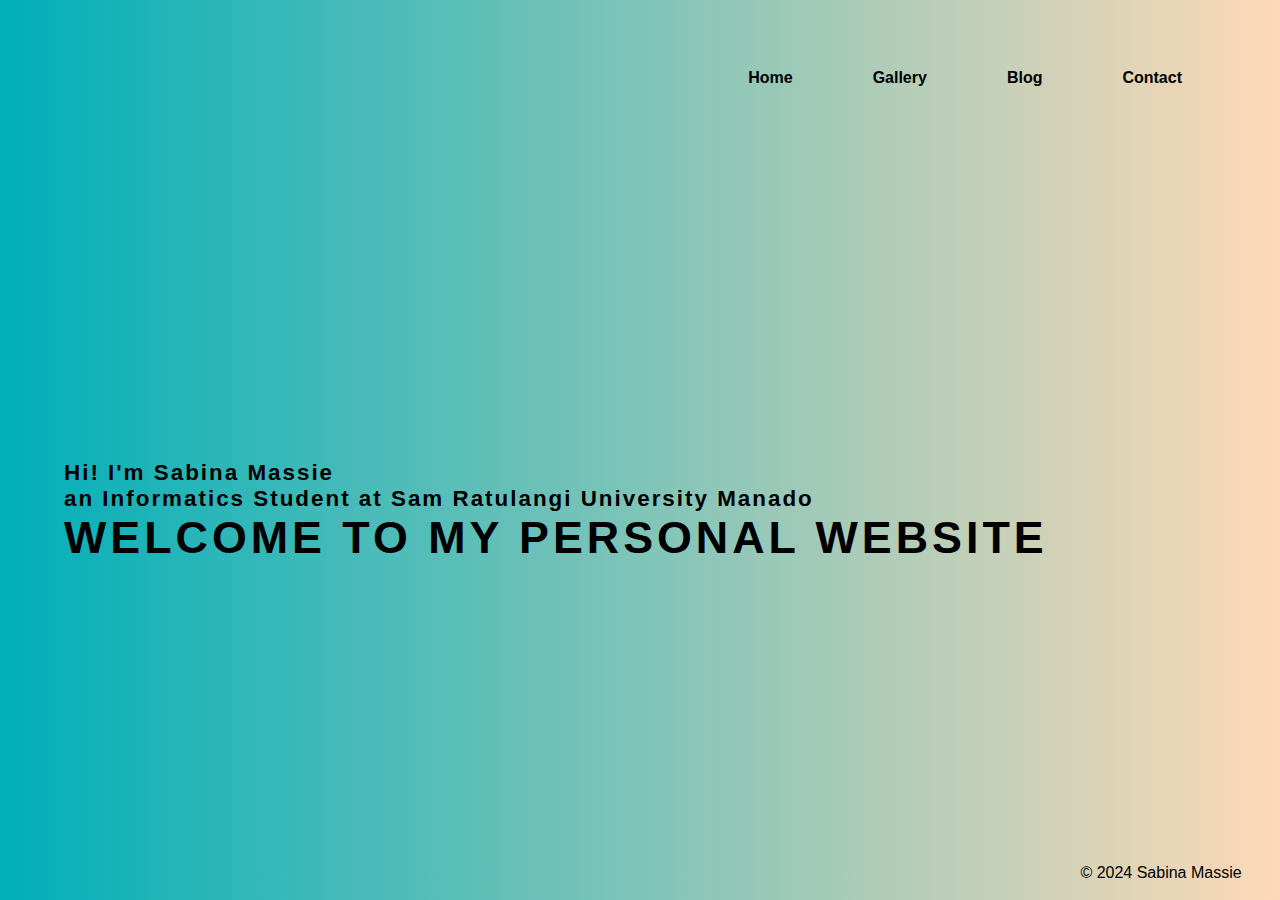
<file: index.html>
<!DOCTYPE html>
<html lang="en">
<head>
    <title>Homepage</title>
    <meta charset="UTF-8">
    <meta http-equiv="X-UA-Compatible" content="IE=edge">
    <meta name="viewport" content="width=device-width, initial-scale=1.0">
    <link rel="stylesheet" href="index.css">
</head>
<body>
    <header>
        <nav>
            <ul>
                <li><a href="index.html">Home</a></li>
                <li><a href="Gallery.html">Gallery</a></li>
                <li><a href="Blog.html">Blog</a></li>
                <li><a href="Contact.html">Contact</a></li>
            </ul>
        </nav>
    </header>
<section id="content">
    <div class="s-container">
        <div class="content">
            <span class="paragraph">Hi! I'm Sabina Massie<br> an Informatics Student at Sam Ratulangi University Manado</h2>
            <h1 class="welcome">Welcome to my personal website</h1>
        </div>
    </div>
</section>
</body>
<footer>
    <div class="copyright">
        <p>&copy; 2024 Sabina Massie</p>
    </div>
</footer>
</html>
</file>
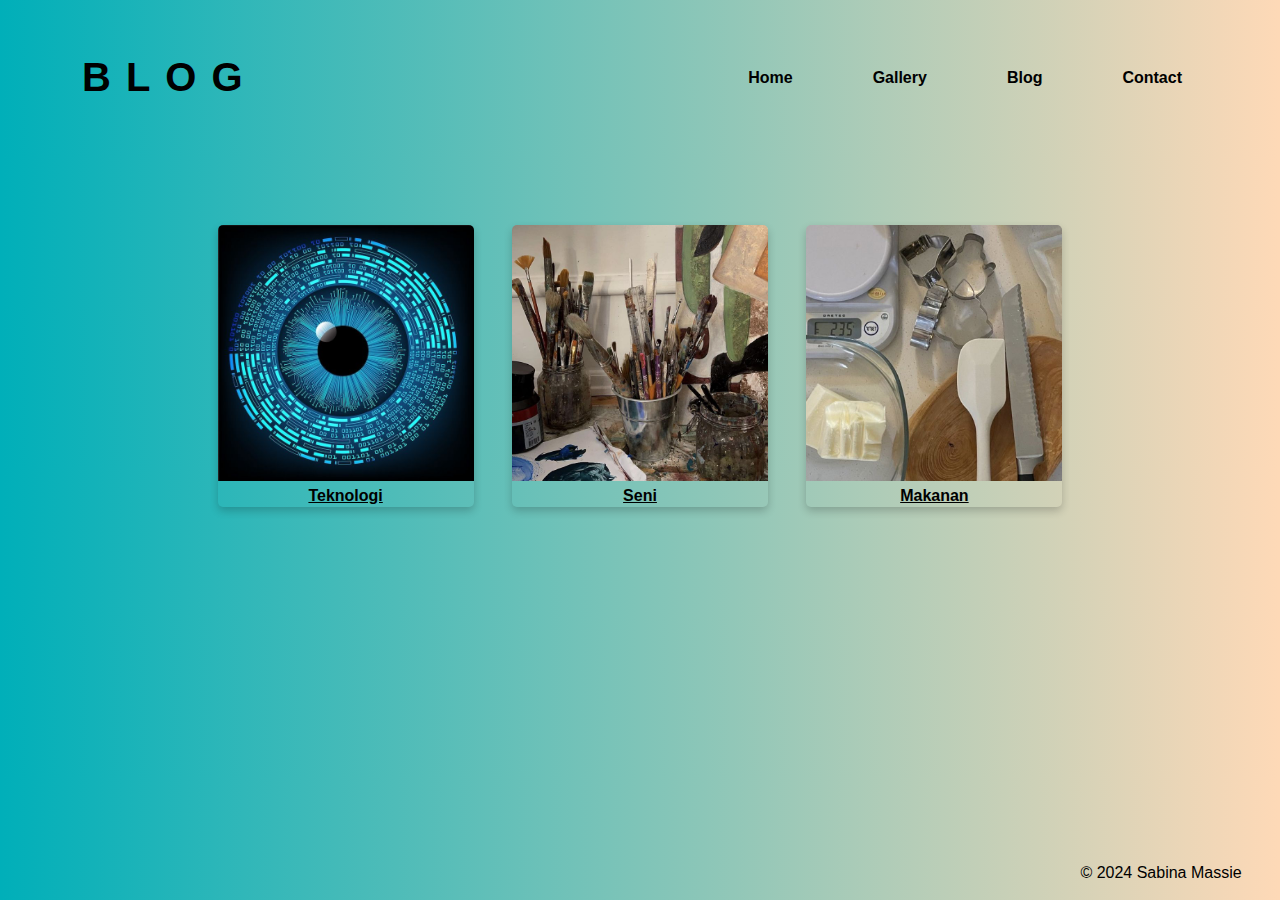
<file: Blog.html>
<!DOCTYPE html>
<html lang="en">
<head>
    <title>Blog</title>
    <meta charset="UTF-8">
    <meta http-equiv="X-UA-Compatible" content="IE=edge">
    <meta name="viewport" content="width=device-width, initial-scale=1.0">
    <link rel="stylesheet" href="blog.css">
</head>
<body>
    <header>
        <nav>
            <h1>Blog</h1>
            <ul>
                <li><a href="index.html">Home</a></li>
                <li><a href="Gallery.html">Gallery</a></li>
                <li><a href="Blog.html">Blog</a></li>
                <li><a href="Contact.html">Contact</a></li>
            </ul>
        </nav>
    </header>    
    <div class="card1">
        <img src="Images/cyber.jpeg" width="100%">
        <div class="container">
            <h4><a href="Teknologi.html">Teknologi</a></h4>
        </div>
    </div>
    <div class="card2">
        <img src="Images/download (8).jpeg" width="100%">
        <div class="container">
            <h4><a href="Seni.html">Seni</a></h4> 
        </div>
    </div>
    <div class="card3">
        <img src="Images/download (9).jpeg" width="100%">
        <div class="container">
            <h4><a href="Makanan.html">Makanan</a></h4> 
        </div>
    </div>

</body>
<footer>
    <div class="copyright">
        <p>&copy; 2024 Sabina Massie</p>
    </div>
</footer>
</html>
</file>
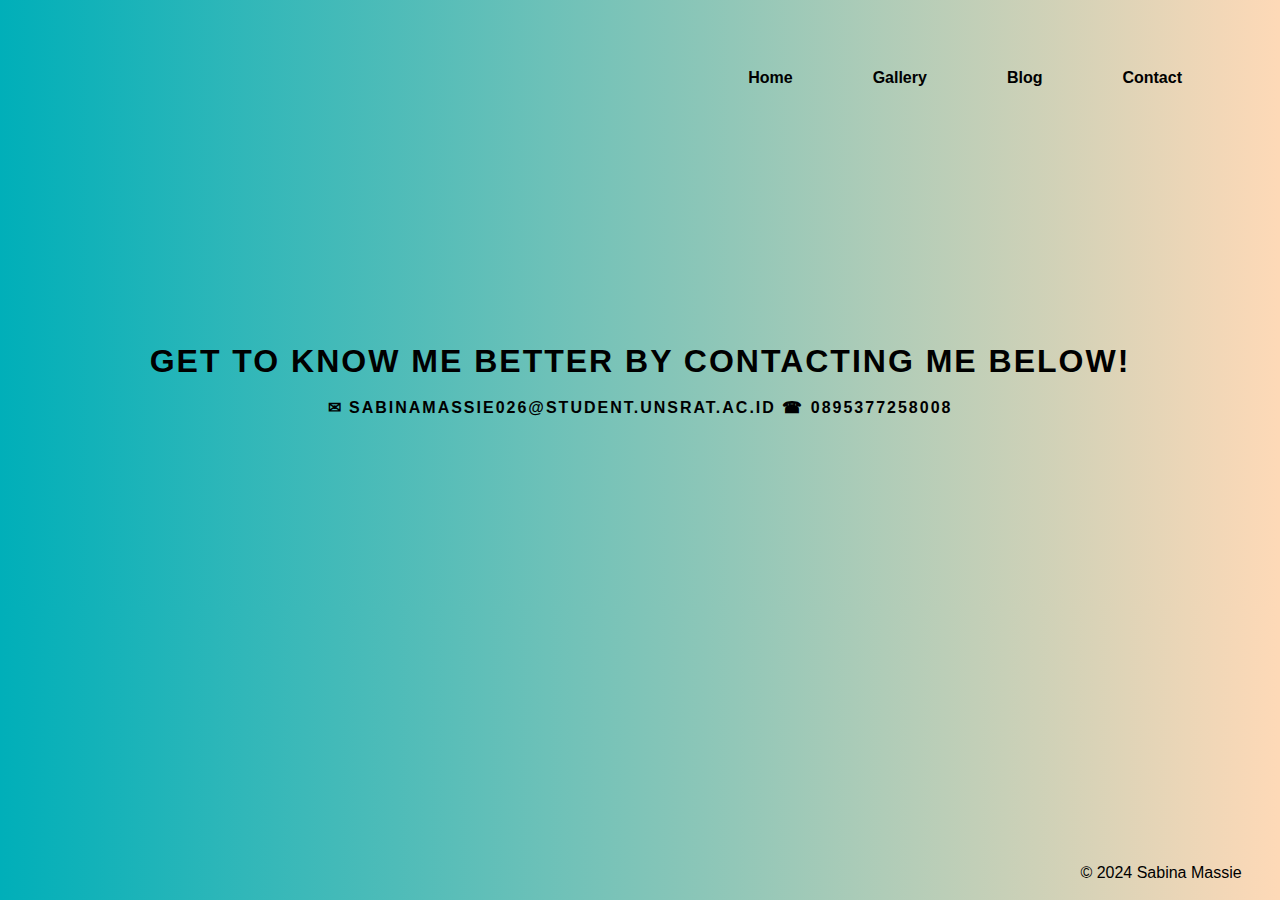
<file: Contact.html>
<!DOCTYPE html>
<html lang="en">
<head>
    <title>Contact</title>
    <meta charset="UTF-8">
    <meta http-equiv="X-UA-Compatible" content="IE=edge">
    <meta name="viewport" content="width=device-width, initial-scale=1.0">
    <link rel="stylesheet" href="contact.css">
</head>
<body>
    <header>
        <nav>
            <ul>
                <li><a href="index.html">Home</a></li>
                <li><a href="Gallery.html">Gallery</a></li>
                <li><a href="Blog.html">Blog</a></li>
                <li><a href="Contact.html">Contact</a></li>
            </ul>
        </nav>
    </header>   
    <section id="content">
        <div class="s-container">
            <div class="content">
                <span class="heading2"><h1>Get to know me better by contacting me below!</h1>
                    <br>
                <h3 class="contact">✉ sabinamassie026@student.unsrat.ac.id<span>  ☎ 0895377258008</h3>
            </div>
        </div>
    </section>
</body>
<footer>
    <div class="copyright">
        <p>&copy; 2024 Sabina Massie</p>
    </div>
</footer>
</html>
</file>
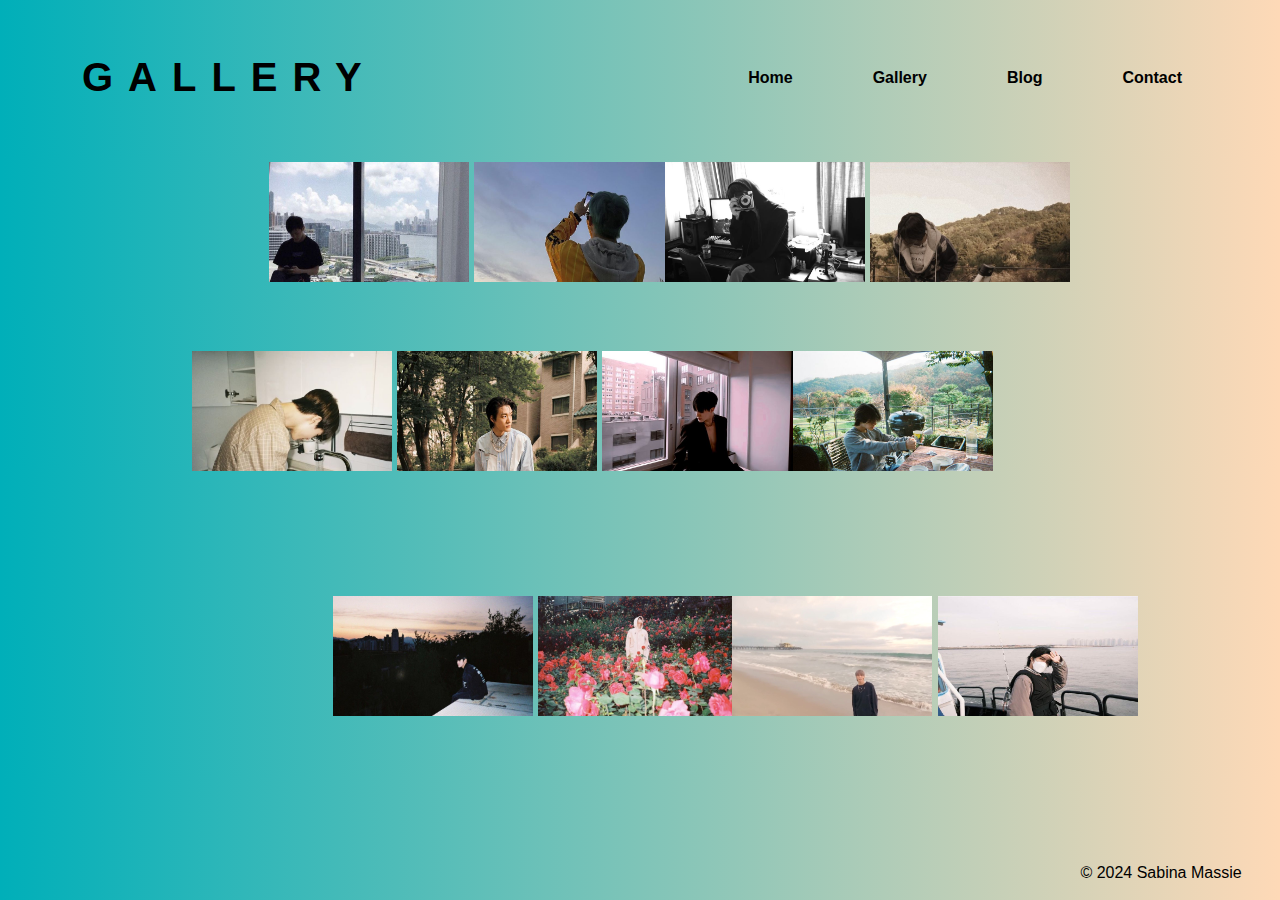
<file: Gallery.html>
<!DOCTYPE html>
<html lang="en">
<head>
    <title>Gallery</title>
    <meta charset="UTF-8">
    <meta http-equiv="X-UA-Compatible" content="IE=edge">
    <meta name="viewport" content="width=device-width, initial-scale=1.0">
    <link rel="stylesheet" href="gallery.css">
</head>
<body>
    <header>
        <nav>
            <h1>Gallery</h1>
            <ul>
                <li><a href="index.html">Home</a></li>
                <li><a href="Gallery.html">Gallery</a></li>
                <li><a href="Blog.html">Blog</a></li>
                <li><a href="Contact.html">Contact</a></li>
            </ul>
        </nav>
    </header>  

    <div class="pic1">
        <img src="Images/ً on X.jpeg" width="200" height="120">
    </div>

    <div class="pic2">
        <img src="Images/download (1).jpeg" width="200" height="120">
    </div>
    
    <div class="pic3">
        <img src="Images/QTAH - YouTube.jpeg" width="200" height="120">
    </div>

    <div class="pic4">
        <img src="Images/hendery.jpeg" width="200" height="120">
    </div>

    <div class="pic5">
        <img src="Images/Jeno.jpeg" width="200" height="120">
    </div>

    <div class="pic6">
        <img src="Images/download (7).jpeg" width="200" height="120">
    </div>

    <div class="pic7">
        <img src="Images/download (5).jpeg" width="200" height="120">
    </div>

    <div class="pic8">
        <img src="Images/WayV on Twitter.jpeg" width="200" height="120">
    </div>

    <div class="pic9">
        <img src="Images/Wallpaper nct.jpeg" width="200" height="120">
    </div>

    <div class="pic10">
        <img src="Images/download (6).jpeg" width="200" height="120">
    </div>

    <div class="pic11">
        <img src="Images/Taeyong nct127.jpeg" width="200" height="120">
    </div>

    <div class="pic12">
        <img src="Images/hendery 2.jpeg" width="200" height="120">
    </div>
</body>
<footer>
    <div class="copyright">
        <p>&copy; 2024 Sabina Massie</p>
    </div>
</footer>
</html>
</file>
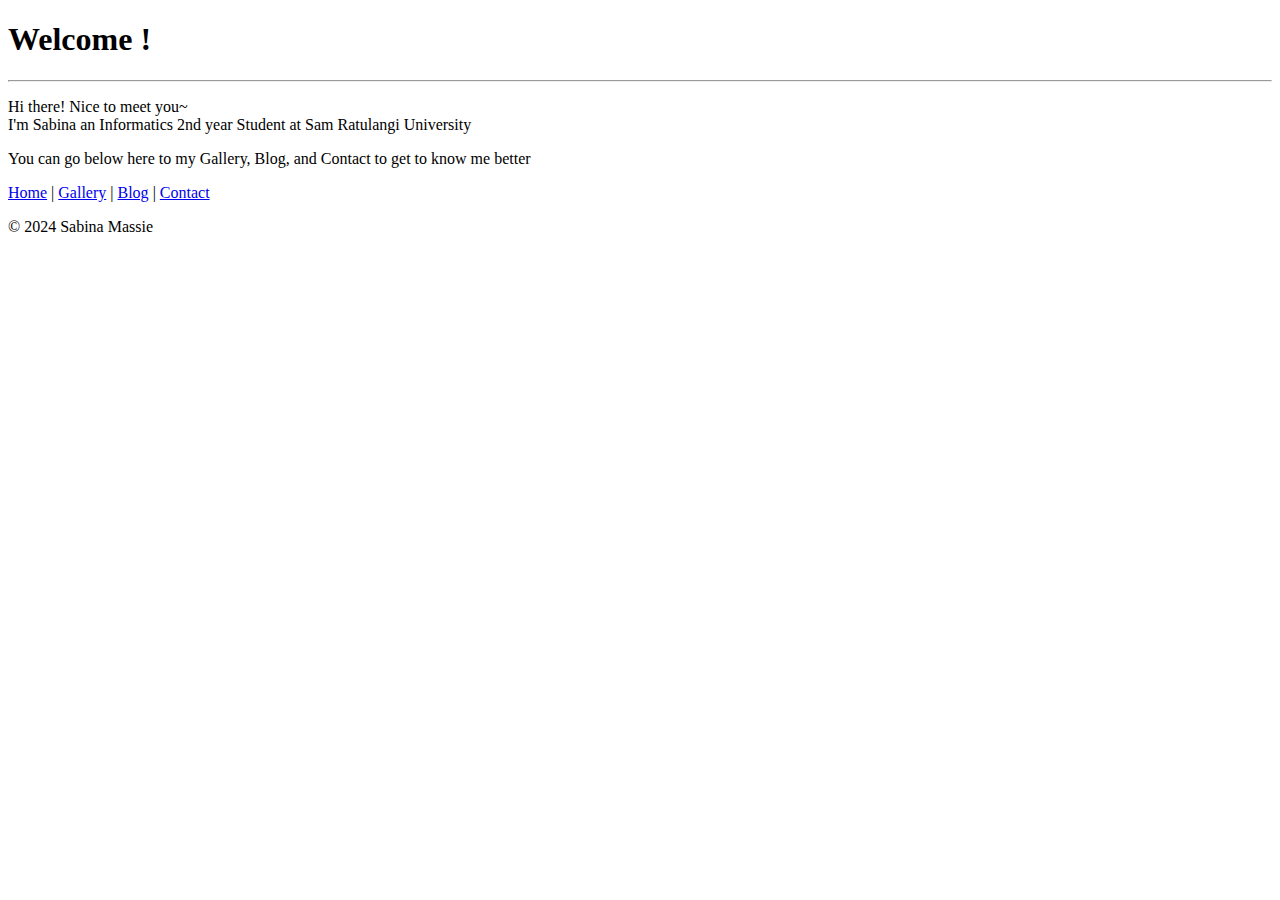
<file: Home.html>
<!DOCTYPE html>
<html lang="en">
<head>
    <title>Homepage</title>
</head>
<body>
    <h1>Welcome !</h1>
    <hr>
    <p>Hi there! Nice to meet you~<br>I'm Sabina an Informatics 2nd year Student at Sam Ratulangi University</p>
    <p>You can go below here to my Gallery, Blog, and Contact to get to know me better</p>
        <nav>
            <a href="Home.html">Home</a> |
            <a href="Gallery.html">Gallery</a> |
            <a href="Blog.html">Blog</a> |
            <a href="Contact.html">Contact</a>            
        </nav>
</body>
<p>&copy; 2024 Sabina Massie</p>
</html>
</file>
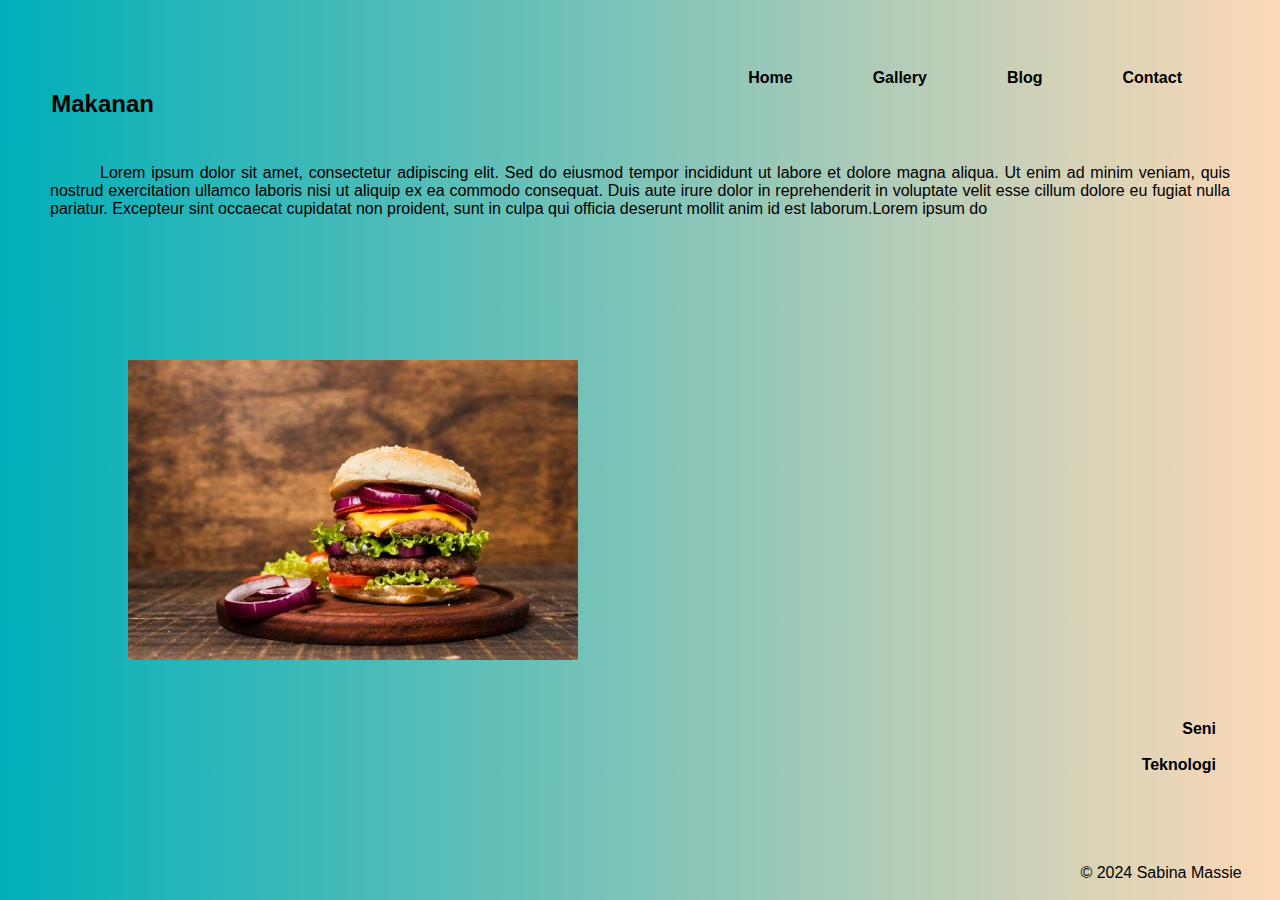
<file: Makanan.html>
<!DOCTYPE html>
<html lang="en">
<head>
    <title>Makanan</title>
    <meta charset="UTF-8">
    <meta http-equiv="X-UA-Compatible" content="IE=edge">
    <meta name="viewport" content="width=device-width, initial-scale=1.0">
    <link rel="stylesheet" href="makanan.css">
</head>
<body>
    <header>
        <nav>
            <ul>
                <li><a href="index.html">Home</a></li>
                <li><a href="Gallery.html">Gallery</a></li>
                <li><a href="Blog.html">Blog</a></li>
                <li><a href="Contact.html">Contact</a></li>
            </ul>
        </nav>
    </header>

    <h2 class="makanan">Makanan</h2>
    <p class="text" id="demo">Lorem ipsum dolor sit amet, consectetur adipiscing elit. Sed do eiusmod tempor incididunt ut labore et dolore magna aliqua. Ut enim ad minim veniam, quis nostrud exercitation ullamco laboris nisi ut aliquip ex ea commodo consequat. Duis aute irure dolor in reprehenderit in voluptate velit esse cillum dolore eu fugiat nulla pariatur. Excepteur sint occaecat cupidatat non proident, sunt in culpa qui officia deserunt mollit anim id est laborum.</p>
    <h3 class="tech"><a href="Teknologi.html">Teknologi</a></h3>
    <h3 class="art"><a href="Seni.html">Seni</a></h3>

    <div class="image">
        <img src="Images/Premium Photo _ Close-up of burger with stone background.jpeg" weight="200" height="300">
    </div>

</body>
<footer>
    <div class="copyright">
        <p>&copy; 2024 Sabina Massie</p>
    </div>
</footer>
<script src="makanan.js"></script>
</html>
</file>
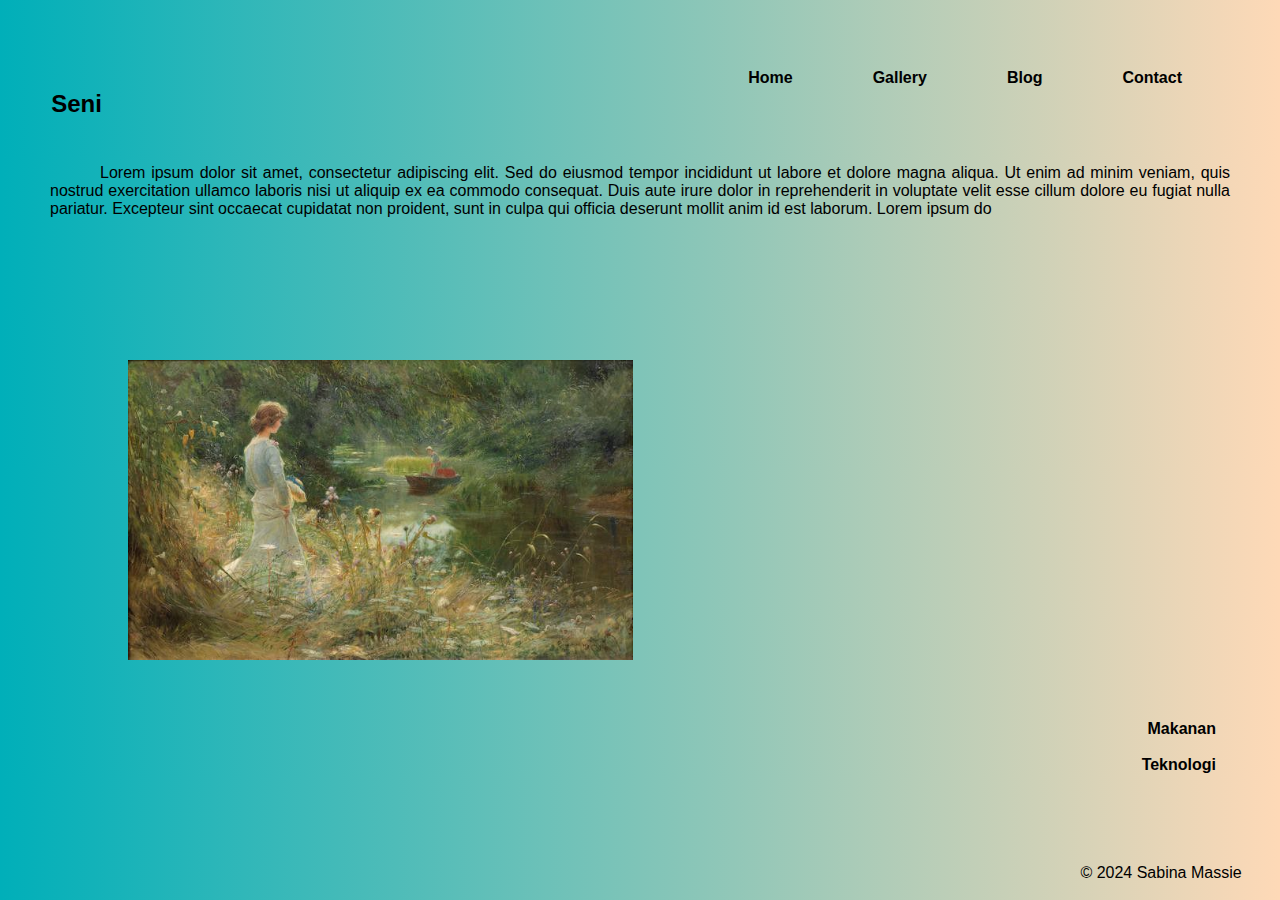
<file: Seni.html>
<!DOCTYPE html>
<html lang="en">
<head>
    <title>Seni</title>
    <meta charset="UTF-8">
    <meta http-equiv="X-UA-Compatible" content="IE=edge">
    <meta name="viewport" content="width=device-width, initial-scale=1.0">
    <link rel="stylesheet" href="seni.css">
</head>
<body>
    <header>
        <nav>
            <ul>
                <li><a href="index.html">Home</a></li>
                <li><a href="Gallery.html">Gallery</a></li>
                <li><a href="Blog.html">Blog</a></li>
                <li><a href="Contact.html">Contact</a></li>
            </ul>
        </nav>
    </header>

    <h2 class="seni">Seni</h2>
    <h3 class="tech"><a href="Teknologi.html">Teknologi</a></h3>
    <h3 class="food"><a href="Makanan.html">Makanan</a></h3>
    <p class="text" id="demo">Lorem ipsum dolor sit amet, consectetur adipiscing elit. Sed do eiusmod tempor incididunt ut labore et dolore magna aliqua. Ut enim ad minim veniam, quis nostrud exercitation ullamco laboris nisi ut aliquip ex ea commodo consequat. Duis aute irure dolor in reprehenderit in voluptate velit esse cillum dolore eu fugiat nulla pariatur. Excepteur sint occaecat cupidatat non proident, sunt in culpa qui officia deserunt mollit anim id est laborum.

    <div class="image">
        <img src="Images/19th Century European, Victorian & British Impressionist Art at Bonhams London, New Bond Street.jpeg" weight="200" height="300">
    </div>
</body>
<footer>
    <div class="copyright">
        <p>&copy; 2024 Sabina Massie</p>
    </div>
</footer>
<script src="seni.js"></script>
</html>
</file>
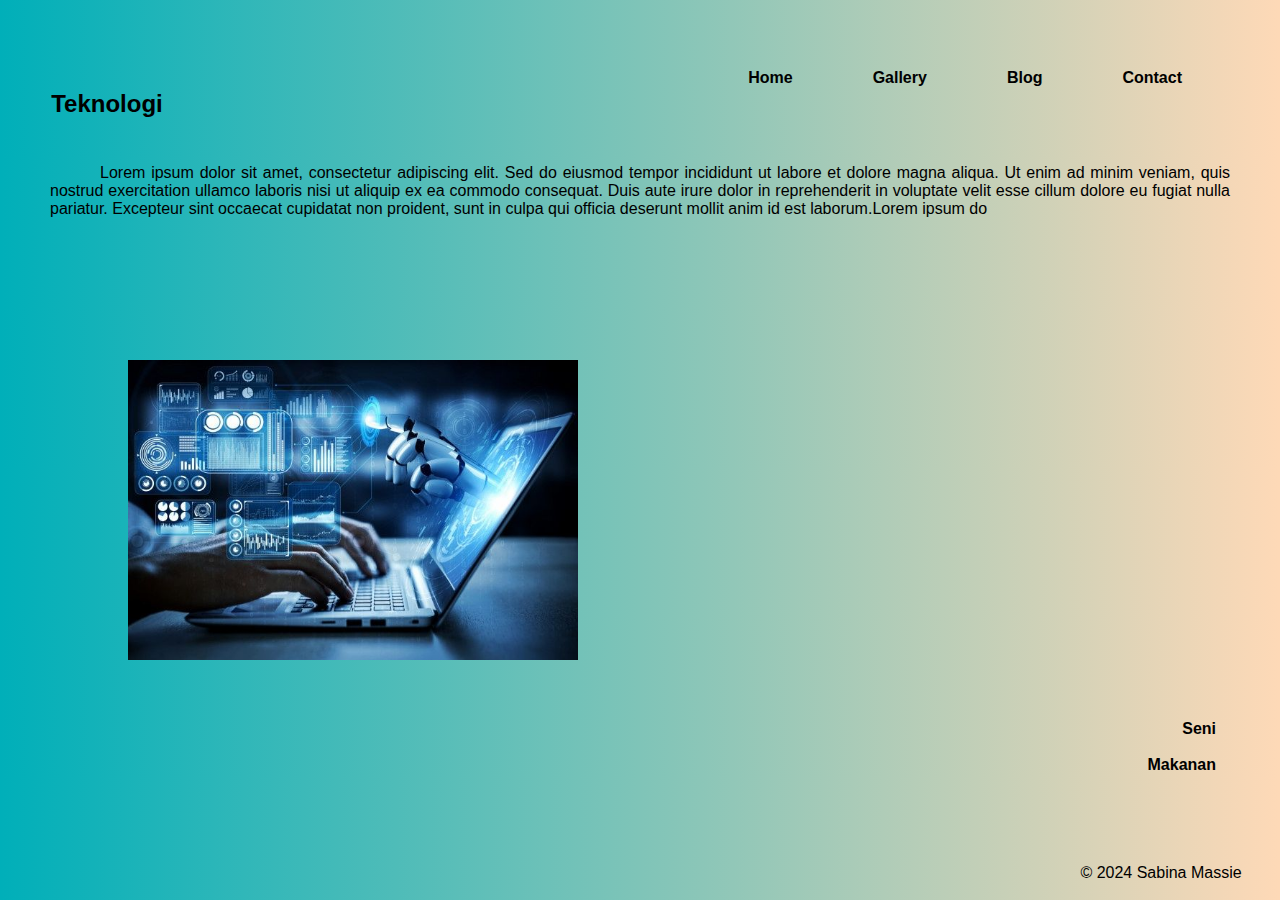
<file: Teknologi.html>
<!DOCTYPE html>
<html lang="en">
<head>
    <title>Teknologi</title>
    <meta charset="UTF-8">
    <meta http-equiv="X-UA-Compatible" content="IE=edge">
    <meta name="viewport" content="width=device-width, initial-scale=1.0">
    <link rel="stylesheet" href="teknologi.css">
</head>
<body>
    <header>
        <nav>
            <ul>
                <li><a href="index.html">Home</a></li>
                <li><a href="Gallery.html">Gallery</a></li>
                <li><a href="Blog.html">Blog</a></li>
                <li><a href="Contact.html">Contact</a></li>
            </ul>
        </nav>
    </header>

        <h2 class="teknologi">Teknologi</h2>
        <h3 class="art"><a href="Seni.html">Seni</a></h3>
        <h3 class="food"><a href="Makanan.html">Makanan</a></h3>
        <p class="text" id="demo">Lorem ipsum dolor sit amet, consectetur adipiscing elit. Sed do eiusmod tempor incididunt ut labore et dolore magna aliqua. Ut enim ad minim veniam, quis nostrud exercitation ullamco laboris nisi ut aliquip ex ea commodo consequat. Duis aute irure dolor in reprehenderit in voluptate velit esse cillum dolore eu fugiat nulla pariatur. Excepteur sint occaecat cupidatat non proident, sunt in culpa qui officia deserunt mollit anim id est laborum.</p>

        <div class="image">
        <img src="Images/Premium Photo _ Future artificial intelligence robot and cyborg_.jpeg" weight="200" height="300">
    </div>
</body>
<footer>
    <div class="copyright">
        <p>&copy; 2024 Sabina Massie</p>
    </div>
</footer>
<script src="teknologi.js"></script>
</html>
</file>
<file: index.css>
body {
        background-image: linear-gradient(to right, #00afb9, #fed9b7 );
    }
    * {
        margin: 0;
        padding: 0;
        box-sizing: border-box;
        color: black;
        font-family: 'Segoe UI', Tahoma, Geneva, Verdana, sans-serif;
    }
    header {
        padding: 10px 20px; 
        border-radius: 10px;  
        transition: all 0.3s ease;
    }
    header nav{
        height: 15vh;
        width: 90%;
        margin: 0 auto;
        display: flex;
        justify-content:flex-end;
        align-items:center;
    }
    header ul {
        gap: 3rem;
        display: flex;
        list-style: none;
    }
    header li {
        list-style: none;
    }
    nav ul li a {
        text-decoration: none;
        align-items: right;
        font-size: 1rem;
        font-weight: 700;
        cursor: pointer;
    }
    header a:hover {
        color: #f07167
    }
    header a{
        position: relative;
        text-decoration: none;
        border-radius: 2rem;
        padding: .5rem 1rem;
    }
    header a.active {
        text-decoration: underline;
    }
    header .active::after,
    header a:hover::after {
        content: "";
        height: 2px;
        background-color: #f07167;
        visibility: visible;
        transform: scaleX(1);
    }
    header a::after {
        visibility: hidden;
        transform: scaleX(0);
        transition: all 0.3s ease-in-out;
    }
    .welcome {
        font-size: 2em;
        font-weight: 700;
        text-transform: uppercase;
        letter-spacing: 4px;
    }
    .paragraph {
        font-size: 1.4em;
        color: black;
        text-align: left;
        letter-spacing: 2px;
        font-weight: 700;
        margin-bottom: 0.5rem;
    }
    .s-container {
        min-height: 80vh;
        width: 90%;
        margin: auto;
        display: flex;
        align-items:center;
        justify-content:first baseline;
        gap: 3rem;
    }
    .content{
        display:contents;
        flex-direction: column;
        justify-content: center;
        max-width: 40%;
    }
    .copyright {
        position: absolute;
        right: 3%;
        bottom: 2%;
    }
</file>
<file: blog.css>
body {
    background-image: linear-gradient(to right, #00afb9, #fed9b7 );
}
* {
    margin: 0;
    padding: 0;
    box-sizing: border-box;
    font-family: 'Segoe UI', Tahoma, Geneva, Verdana, sans-serif;
    color: black;
}
header {
    padding: 10px 20px; 
    border-radius: 10px;  
    transition: all 0.3s ease;
}
header h1{
    font-size: 40px;
    font-weight: 800;
    text-transform: uppercase;
    letter-spacing: 15px;
}
header nav{
    height: 15vh;
    width: 90%;
    margin: 0 auto;
    display: flex;
    justify-content:space-between;
    align-items:center;
}
header ul {
    gap: 3rem;
    display: flex;
    list-style: none;
}
header li {
    list-style: none;
}
nav ul li a {
    text-decoration: none;
    align-items: right;
    font-size: 1rem;
    font-weight: 700;
    cursor: pointer;
}
header a:hover {
    color: #f07167
}
header a{
    position: relative;
    text-decoration: none;
    border-radius: 2rem;
    padding: .5rem 1rem;
}
header .active::after,
header a:hover::after {
    content: "";
    height: 2px;
    background-color: #f07167;
    visibility: visible;
    transform: scaleX(1);
}
header a::after {
    visibility: hidden;
    transform: scaleX(0);
    transition: all 0.3s ease-in-out;
}
.card1 {
    box-shadow: 0 4px 8px 0 rgba(0,0,0,0.2);
    transition: 0.3s;
    width: 20%;
    border-radius: 5px;
    position: absolute;
    left: 17%;
    top: 25%;
}
.card1:hover {
    box-shadow: 0 8px 16px 0 rgba(0,0,0,0.2);
}
.card2 {
    box-shadow: 0 4px 8px 0 rgba(0,0,0,0.2);
    transition: 0.3s;
    width: 20%;
    border-radius: 5px;
    position: absolute;
    left: 40%;
    top: 25%;
}
.card2:hover {
    box-shadow: 0 8px 16px 0 rgba(0,0,0,0.2);
}
.card3 {
    box-shadow: 0 4px 8px 0 rgba(0,0,0,0.2);
    transition: 0.3s;
    width: 20%;
    border-radius: 5px;
    position: absolute;
    right: 17%;
    top: 25%;
}
.card3:hover {
    box-shadow: 0 8px 16px 0 rgba(0,0,0,0.2);
}
.container {
    padding: 2px 16px;
    text-align: center;
}
img {
    border-radius: 5px 5px 0 0;
}
.copyright {
    position: absolute;
    right: 3%;
    bottom: 2%;
}
</file>
<file: contact.css>
body {
    background-image: linear-gradient(to right, #00afb9, #fed9b7 );
}
* {
    margin: 0;
    padding: 0;
    box-sizing: border-box;
    color: black;
    font-family: 'Segoe UI', Tahoma, Geneva, Verdana, sans-serif;
}
header {
    padding: 10px 20px; 
    border-radius: 10px;  
    transition: all 0.3s ease;
}
header nav{
    height: 15vh;
    width: 90%;
    margin: 0 auto;
    display: flex;
    justify-content:flex-end;
    align-items:center;
}
header ul {
    gap: 3rem;
    display: flex;
    list-style: none;
}
header li {
    list-style: none;
}
nav ul li a {
    text-decoration: none;
    align-items: right;
    font-size: 1rem;
    font-weight: 700;
    cursor: pointer;
}
header a:hover {
    color: #f07167
}
header a{
    position: relative;
    text-decoration: none;
    border-radius: 2rem;
    padding: .5rem 1rem;
}
header a.active {
    text-decoration: underline;
}
header .active::after,
header a:hover::after {
    content: "";
    height: 2px;
    background-color: #f07167;
    visibility: visible;
    transform: scaleX(1);
}
header a::after {
    visibility: hidden;
    transform: scaleX(0);
    transition: all 0.3s ease-in-out;
}
.heading2 {
    font-size: 1em;
    font-weight: 700;
    text-align: left;
    text-transform: uppercase;
    letter-spacing: 2px;
}
.contact {
    font-size: 1em;
    color: black;
    text-align: center;
    letter-spacing: 2px;
    font-weight: 700;
}
.s-container {
    min-height: 50vh;
    width: 90%;
    margin: auto;
    display: flex;
    align-items:center;
    justify-content:center;
    gap: 3rem;
}
.content{
    display:contents;
    flex-direction: column;
    justify-content: center;
    max-width: 40%;
}
.copyright {
    position: absolute;
    right: 3%;
    bottom: 2%;
}
</file>
<file: gallery.css>
body {
    background-image: linear-gradient(to right, #00afb9, #fed9b7 );
}
* {
    margin: 0;
    padding: 0;
    box-sizing: border-box;
    color: black;
    font-family: 'Segoe UI', Tahoma, Geneva, Verdana, sans-serif;
}
header {
    padding: 10px 20px; 
    border-radius: 10px;  
    transition: all 0.3s ease;
}
header h1{
    font-size: 40px;
    font-weight: 800;
    text-transform: uppercase;
    letter-spacing: 15px;
}
header nav{
    height: 15vh;
    width: 90%;
    margin: 0 auto;
    display: flex;
    justify-content:space-between;
    align-items:center;
}
header ul {
    gap: 3rem;
    display: flex;
    list-style: none;
}
header li {
    list-style: none;
}
nav ul li a {
    text-decoration: none;
    align-items: right;
    font-size: 1rem;
    font-weight: 700;
    cursor: pointer;
}
header a:hover {
    color: #f07167
}
header a{
    position: relative;
    text-decoration: none;
    border-radius: 2rem;
    padding: .5rem 1rem;
}
header a.active {
    text-decoration: underline;
}
header .active::after,
header a:hover::after {
    content: "";
    height: 2px;
    background-color: #f07167;
    visibility: visible;
    transform: scaleX(1);
}
header a::after {
    visibility: hidden;
    transform: scaleX(0);
    transition: all 0.3s ease-in-out;
}
.copyright {
    position: absolute;
    right: 3%;
    bottom: 2%;
    }
.pic1 {
    position: absolute;
    top: 18%;
    left: 21%;
    transition: transform .2s;
}
.pic1:hover {
    transform: scale(1.1);
    box-shadow: 0 4px 8px 0 rgba(0,0,0,0.2), 0 6px 20px 0 rgba(0,0,0,0.19);
}
.pic2 {
    position: absolute;
    top: 18%;
    left: 37%;
    transition: transform .2s;
}
.pic2:hover {
    transform: scale(1.1);
    box-shadow: 0 4px 8px 0 rgba(0,0,0,0.2), 0 6px 20px 0 rgba(0,0,0,0.19);
}
.pic3 {
    position: absolute;
    top: 18%;
    right: 32.4%;
    transition: transform .2s;
}
.pic3:hover {
    transform: scale(1.1);
    box-shadow: 0 4px 8px 0 rgba(0,0,0,0.2), 0 6px 20px 0 rgba(0,0,0,0.19);
}
.pic4 {
    position: absolute;
    top: 18%;
    right: 16.4%;
    transition: transform .2s;
}
.pic4:hover {
    transform: scale(1.1);
    box-shadow: 0 4px 8px 0 rgba(0,0,0,0.2), 0 6px 20px 0 rgba(0,0,0,0.19);
}
.pic5 {
    position: absolute;
    top: 39%;
    left: 15%;
    transition: transform .2s;
}
.pic5:hover {
    transform: scale(1.1);
    box-shadow: 0 4px 8px 0 rgba(0,0,0,0.2), 0 6px 20px 0 rgba(0,0,0,0.19);
}
.pic6 {
    position: absolute;
    top: 39%;
    left: 31%;
    transition: transform .2s;
}
.pic6:hover {
    transform: scale(1.1);
    box-shadow: 0 4px 8px 0 rgba(0,0,0,0.2), 0 6px 20px 0 rgba(0,0,0,0.19);
}
.pic7 {
    position: absolute;
    top: 39%;
    left: 47%;
    transition: transform .2s;
}
.pic7:hover {
    transform: scale(1.1);
    box-shadow: 0 4px 8px 0 rgba(0,0,0,0.2), 0 6px 20px 0 rgba(0,0,0,0.19);
}
.pic8 {
    position: absolute;
    top: 39%;
    right: 22.4%;
    transition: transform .2s;
}
.pic8:hover {
    transform: scale(1.1);
    box-shadow: 0 4px 8px 0 rgba(0,0,0,0.2), 0 6px 20px 0 rgba(0,0,0,0.19);
}
.pic9 {
    position: absolute;
    bottom: 20%;
    left: 26%;
    transition: transform .2s;
}
.pic9:hover {
    transform: scale(1.1);
    box-shadow: 0 4px 8px 0 rgba(0,0,0,0.2), 0 6px 20px 0 rgba(0,0,0,0.19);
}
.pic10 {
    position: absolute;
    bottom: 20%;
    left: 42%;
    transition: transform .2s;
}
.pic10:hover {
    transform: scale(1.1);
    box-shadow: 0 4px 8px 0 rgba(0,0,0,0.2), 0 6px 20px 0 rgba(0,0,0,0.19);
}
.pic11 {
    position: absolute;
    bottom: 20%;
    right: 27.2%;
    transition: transform .2s;
}
.pic11:hover {
    transform: scale(1.1);
    box-shadow: 0 4px 8px 0 rgba(0,0,0,0.2), 0 6px 20px 0 rgba(0,0,0,0.19);
}
.pic12 {
    position: absolute;
    bottom: 20%;
    right: 11.1%;
    transition: transform .2s;
}
.pic12:hover {
    transform: scale(1.1);
    box-shadow: 0 4px 8px 0 rgba(0,0,0,0.2), 0 6px 20px 0 rgba(0,0,0,0.19);
}
</file>
<file: makanan.css>
body {
    background-image: linear-gradient(to right, #00afb9, #fed9b7 );
}
* {
    margin: 0;
    padding: 0;
    box-sizing: border-box;
    font-family: 'Segoe UI', Tahoma, Geneva, Verdana, sans-serif;
    color: black;
}
header {
    padding: 10px 20px; 
    border-radius: 10px;  
    transition: all 0.3s ease;
}
header nav{
    height: 15vh;
    width: 90%;
    margin: 0 auto;
    display: flex;
    justify-content:flex-end;
    align-items:center;
}
header ul {
    gap: 3rem;
    display: flex;
    list-style: none;
}
header li {
    list-style: none;
}
nav ul li a {
    text-decoration: none;
    align-items: right;
    font-size: 1rem;
    font-weight: 700;
    cursor: pointer;
}
header a:hover {
    color: #f07167
}
header a{
    position: relative;
    text-decoration: none;
    border-radius: 2rem;
    padding: .5rem 1rem;
}
header .active::after,
header a:hover::after {
    content: "";
    height: 2px;
    background-color: #f07167;
    visibility: visible;
    transform: scaleX(1);
}
header a::after {
    visibility: hidden;
    transform: scaleX(0);
    transition: all 0.3s ease-in-out;
}
li {
    list-style: none;
}
a {
    text-decoration: none;
    font-size: 1rem;
}
a:hover {
    color: #f07167;
}
.art {
    position: absolute;
    right: 5%;
    bottom: 18%;
    font-size: smaller;
}
.tech {
    position: absolute;
    right: 5%;
    bottom: 14%;
    font-size: smaller;
}
.makanan {
    position: absolute;
    left: 4%;
    top: 10%;
    font-size:x-large;
}
.text {
    position: absolute;
    top: 16%;
    text-indent: 50px;
    text-align: justify;
    margin: 20px 50px;
}
.image {
    position: absolute;
    top: 40%;
    left: 10%;
}
.copyright {
    position: absolute;
    right: 3%;
    bottom: 2%;
}
</file>
<file: seni.css>
body {
    background-image: linear-gradient(to right, #00afb9, #fed9b7 );
}
* {
    margin: 0;
    padding: 0;
    box-sizing: border-box;
    font-family: 'Segoe UI', Tahoma, Geneva, Verdana, sans-serif;
    color: black;
}
header {
    padding: 10px 20px; 
    border-radius: 10px;  
    transition: all 0.3s ease;
}
header nav{
    height: 15vh;
    width: 90%;
    margin: 0 auto;
    display: flex;
    justify-content:flex-end;
    align-items:center;
}
header ul {
    gap: 3rem;
    display: flex;
    list-style: none;
}
header li {
    list-style: none;
}
nav ul li a {
    text-decoration: none;
    align-items: right;
    font-size: 1rem;
    font-weight: 700;
    cursor: pointer;
}
header a:hover {
    color: #f07167
}
header a{
    position: relative;
    text-decoration: none;
    border-radius: 2rem;
    padding: .5rem 1rem;
}
header .active::after,
header a:hover::after {
    content: "";
    height: 2px;
    background-color: #f07167;
    visibility: visible;
    transform: scaleX(1);
}
header a::after {
    visibility: hidden;
    transform: scaleX(0);
    transition: all 0.3s ease-in-out;
}
li {
    list-style: none;
}
a {
    text-decoration: none;
    font-size: 1rem;
}
a:hover {
    color: #f07167;
}
.food {
    position: absolute;
    right: 5%;
    bottom: 18%;
    font-size: smaller;
}
.tech {
    position: absolute;
    right: 5%;
    bottom: 14%;
    font-size: smaller;
}
.seni {
    position: absolute;
    left: 4%;
    top: 10%;
    font-size:x-large;
}
.text {
    position: absolute;
    top: 16%;
    text-indent: 50px;
    text-align: justify;
    margin: 20px 50px;
}
.image {
    position: absolute;
    top: 40%;
    left: 10%;
}
.copyright {
    position: absolute;
    right: 3%;
    bottom: 2%;
}
</file>
<file: teknologi.css>
body {
    background-image: linear-gradient(to right, #00afb9, #fed9b7 );
}
* {
    margin: 0;
    padding: 0;
    box-sizing: border-box;
    font-family: 'Segoe UI', Tahoma, Geneva, Verdana, sans-serif;
    color: black;
}
header {
    padding: 10px 20px; 
    border-radius: 10px;  
    transition: all 0.3s ease;
}
header nav{
    height: 15vh;
    width: 90%;
    margin: 0 auto;
    display: flex;
    justify-content:flex-end;
    align-items:center;
}
header ul {
    gap: 3rem;
    display: flex;
    list-style: none;
}
header li {
    list-style: none;
}
nav ul li a {
    text-decoration: none;
    align-items: right;
    font-size: 1rem;
    font-weight: 700;
    cursor: pointer;
}
header a:hover {
    color: #f07167
}
header a{
    position: relative;
    text-decoration: none;
    border-radius: 2rem;
    padding: .5rem 1rem;
}
header .active::after,
header a:hover::after {
    content: "";
    height: 2px;
    background-color: #f07167;
    visibility: visible;
    transform: scaleX(1);
}
header a::after {
    visibility: hidden;
    transform: scaleX(0);
    transition: all 0.3s ease-in-out;
}
li {
    list-style: none;
}
a {
    text-decoration: none;
    font-size: 1rem;
}
a:hover {
    color: #f07167;
}
.art {
    position: absolute;
    right: 5%;
    bottom: 18%;
    font-size: smaller;
}
.food {
    position: absolute;
    right: 5%;
    bottom: 14%;
    font-size: smaller;
}
.teknologi {
    position: absolute;
    left: 4%;
    top: 10%;
    font-size: x-large;
}
.text {
    position: absolute;
    top: 16%;
    text-indent: 50px;
    text-align: justify;
    margin: 20px 50px;
}
.image {
    position: absolute;
    top: 40%;
    left: 10%;
}
.copyright {
    position: absolute;
    right: 3%;
    bottom: 2%;
}
</file>
